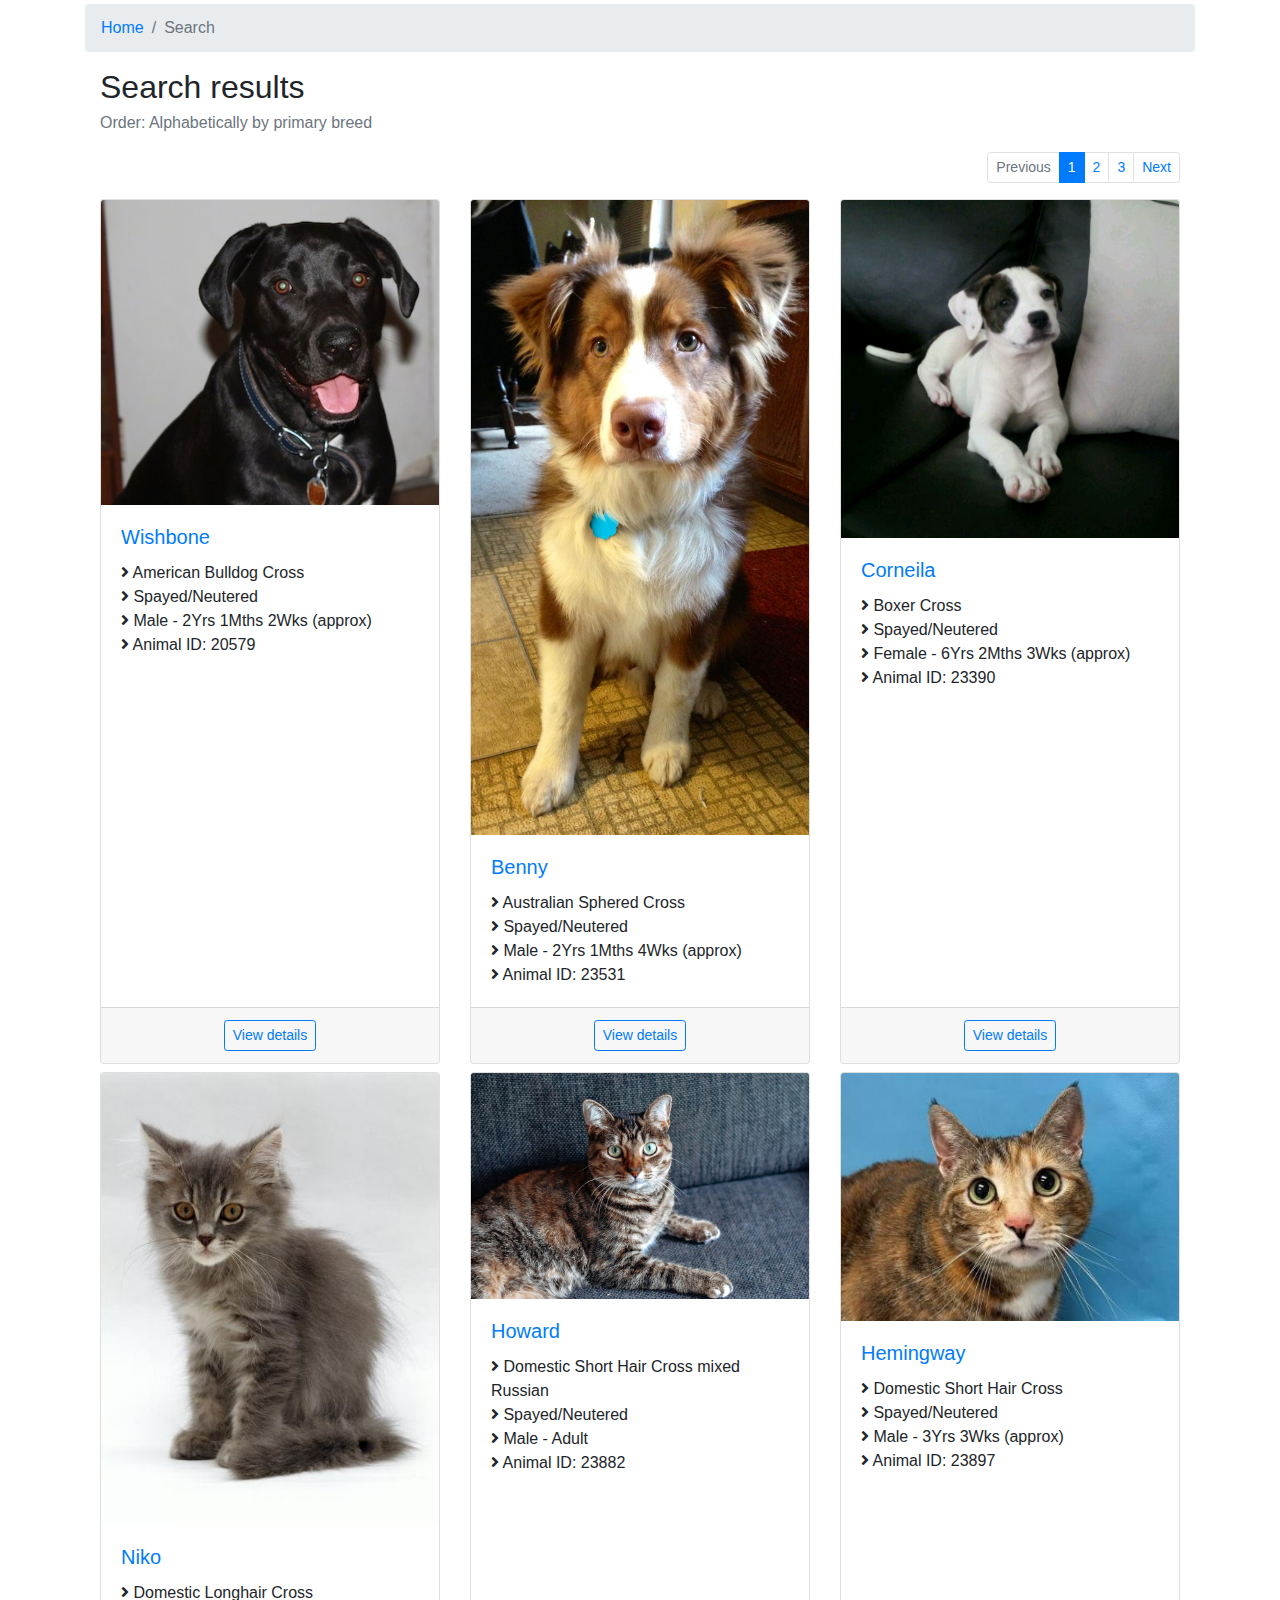
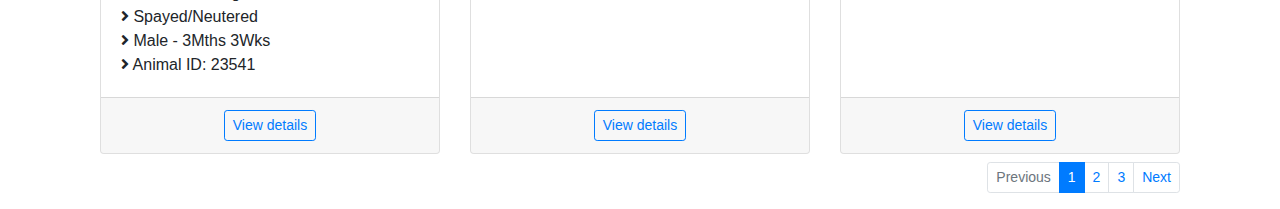
<file: index.html>
<!DOCTYPE html>
<html lang="en">
<head>
	<meta charset="utf-8">
	<title>Index</title>
	<link rel="stylesheet" href="https://stackpath.bootstrapcdn.com/bootstrap/4.3.1/css/bootstrap.min.css" integrity="sha384-ggOyR0iXCbMQv3Xipma34MD+dH/1fQ784/j6cY/iJTQUOhcWr7x9JvoRxT2MZw1T" crossorigin="anonymous">
	<link rel="stylesheet" href="css/fa/css/all.css">
</head>
<body>
	<div class="container mt-1">
		<header>
			<nav aria-label="breadcrumb">
			  <ol class="breadcrumb">
			    <li class="breadcrumb-item"><a href="#">Home</a></li>
			    <li class="breadcrumb-item active">Search</li>
			  </ol>
			</nav>
		</header>
		<main>
			<div class="container">
				<div id="title">
					<blockquote class="blockquote">
					  <h2 class="mb-0">Search results</h2>
					  <small class="text-muted">Order: Alphabetically by primary breed</small>
					</blockquote>
				</div>
				<div id="content" class="mt-1">
					<!-- Begin of top pagination -->
					<nav aria-label="top-pagination">
						<ul class="pagination pagination-sm justify-content-end">
							<li class="page-item disabled">
								<a class="page-link" href="#">Previous</a>
							</li>
							<li class="page-item active">
								<a class="page-link" href="#">1</a>
							</li>
							<li class="page-item">
								<a class="page-link" href="#">2</a>
							</li>
							<li class="page-item">
								<a class="page-link" href="#">3</a>
							</li>
							<li class="page-item">
								<a class="page-link" href="#">Next</a>
							</li>
						</ul>
					</nav>
					<!-- End of top pagination -->

					<!-- Begin of results -->
					<div id="results">
						<!-- Contents will be filled here -->
					</div>
					<!-- End of results -->

					<!-- Begin of bottom pagination -->
					<nav aria-label="bottom-pagination">
						<ul class="pagination pagination-sm justify-content-end">
							<li class="page-item disabled">
								<a class="page-link" href="#">Previous</a>
							</li>
							<li class="page-item active">
								<a class="page-link" href="#">1</a>
							</li>
							<li class="page-item">
								<a class="page-link" href="#">2</a>
							</li>
							<li class="page-item">
								<a class="page-link" href="#">3</a>
							</li>
							<li class="page-item">
								<a class="page-link" href="#">Next</a>
							</li>
						</ul>
					</nav>
					<!-- End of bottom pagination -->
				</div>
			</div>
		</main>
		<footer>
			
		</footer>
	</div>
	<script src="array_data.js"></script>
	<script src="https://code.jquery.com/jquery-3.3.1.slim.min.js" integrity="sha384-q8i/X+965DzO0rT7abK41JStQIAqVgRVzpbzo5smXKp4YfRvH+8abtTE1Pi6jizo" crossorigin="anonymous"></script>
	<script src="https://cdnjs.cloudflare.com/ajax/libs/popper.js/1.14.7/umd/popper.min.js" integrity="sha384-UO2eT0CpHqdSJQ6hJty5KVphtPhzWj9WO1clHTMGa3JDZwrnQq4sF86dIHNDz0W1" crossorigin="anonymous"></script>
	<script src="https://stackpath.bootstrapcdn.com/bootstrap/4.3.1/js/bootstrap.min.js" integrity="sha384-JjSmVgyd0p3pXB1rRibZUAYoIIy6OrQ6VrjIEaFf/nJGzIxFDsf4x0xIM+B07jRM" crossorigin="anonymous"></script>
	<script>
		let produceResult = (index) => {
			let info = array_details[index]
			let image = images[index][0]
			let template = `
			<div class="card">
				<img src="${image}" class="card-img-top" alt="${info.name}">
				<div class="card-body">
					<h5 class="card-title">
						<a href="detail.html?index=${index}">
							${info.name}
						</a>
					</h5>
					<p class="card-text">
						<i class="fa fa-angle-right"></i> ${info.breed} ${info.second_breed.length > 0 ? 'mixed ' + info.second_breed : ''}<br>
						${info.spayed_neutered === 'Yes' ? '<i class="fa fa-angle-right"></i> Spayed/Neutered<br>' : ''}
						<i class="fa fa-angle-right"></i> ${info.sex} - ${info.age}<br>
						<i class="fa fa-angle-right"></i> Animal ID: ${info.identification.id}
					</p>
				</div>
				<div class="card-footer text-center">
			      <a class="btn btn-outline-primary btn-sm" href="detail.html?index=${index}">View details</a>
			    </div>
			</div>
			`
			return template
		}

		let produceDeck = (from, to) => {
			let content = ''
			for(let i = from; i <= to; i++) content += produceResult(i)
			let template = `<div class="card-deck mb-2">${content}</div>`
			return template
		}

		let size = 3 // Max items per row
		for(let i = 0; i < array_details.length; i += size) {
			$('#results').append(
				produceDeck(i, i + ((array_details.length - i) >= size ? size - 1 : array_details.length - i))
			)
		}
	</script>
</body>
</html>
</file>
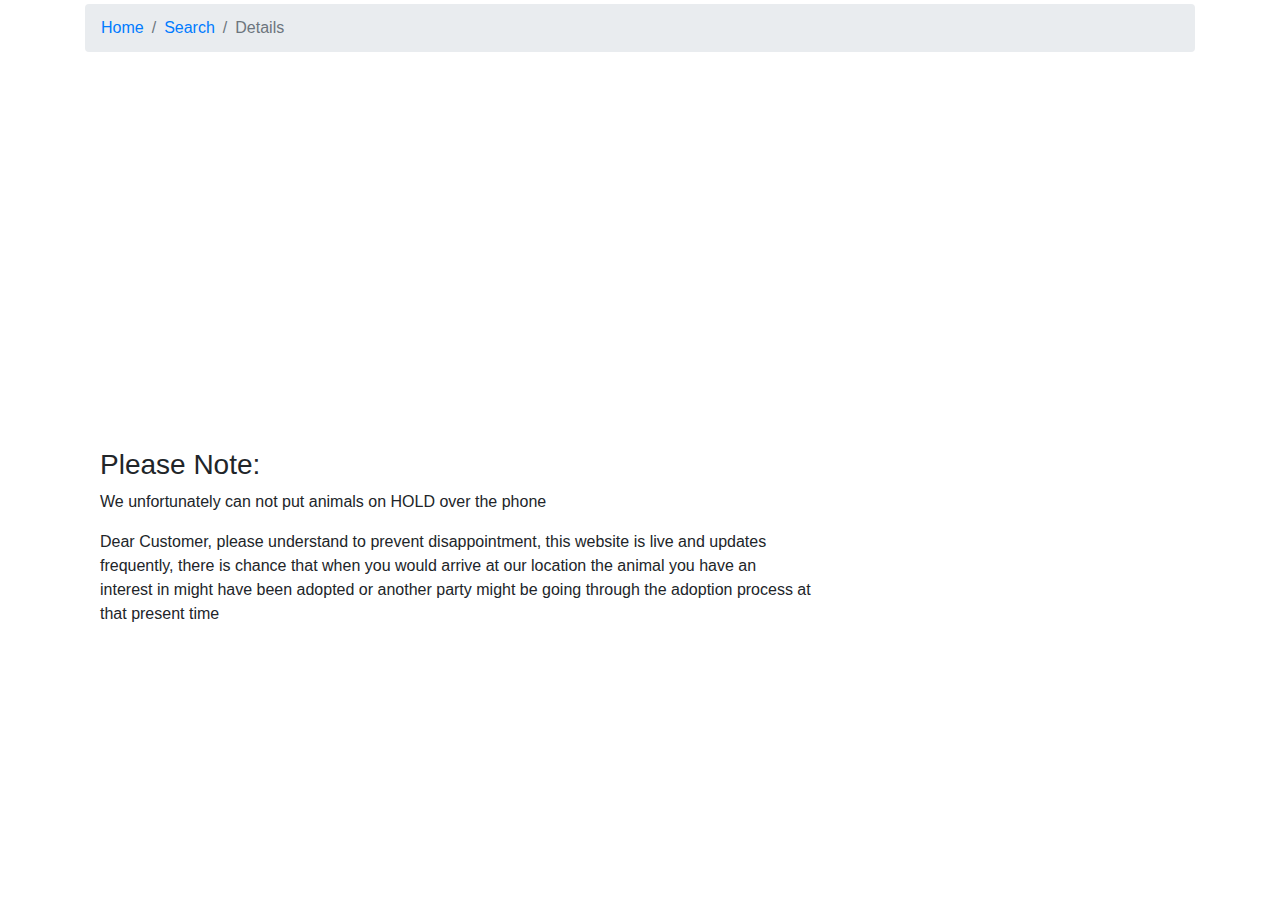
<file: detail.html>
<!DOCTYPE html>
<html>
<head>
	<meta charset="utf-8">
	<title>Detail</title>
	<link rel="stylesheet" href="https://stackpath.bootstrapcdn.com/bootstrap/4.3.1/css/bootstrap.min.css" integrity="sha384-ggOyR0iXCbMQv3Xipma34MD+dH/1fQ784/j6cY/iJTQUOhcWr7x9JvoRxT2MZw1T" crossorigin="anonymous">
	<link rel="stylesheet" href="css/fa/css/all.css">
	<style>
		#slideDeck {
			height: 300px;
		}

		#otherInfo {
			min-height: 80px;
		}

		.allowWrap {
			white-space: pre-wrap;
		}
	</style>
</head>
<body>
	<div class="container mt-1">
		<header>
			<nav aria-label="breadcrumb">
			  <ol class="breadcrumb">
			    <li class="breadcrumb-item"><a href="#">Home</a></li>
			    <li class="breadcrumb-item"><a href="index.html">Search</a></li>
			    <li class="breadcrumb-item active">Details</li>
			  </ol>
			</nav>
		</header>
		<main>
			<div class="container">
				<div id="title">
					<!-- Animal's name will be filled here -->
				</div>

				<div id="content" class="mt-1">
					<div class="row" id="basic-info">
						<div class="col-8 row" id="info">

						</div>
						<div class="col-4" id="slides">
							<div id="slideDeck" class="carousel slide" data-ride="carousel">

							</div>
						</div>
					</div>
					<div class="row" id="otherInfo">

					</div>
					<div class="row" id="location">

					</div>
					<div class="row" id="note">
						<div class="col-12">
							<h3>Please Note:</h3>
							<p>We unfortunately can not put animals on HOLD over the phone</p>
							<p class="allowWrap">Dear Customer, please understand to prevent disappointment, this website is live and updates 
frequently, there is chance that when you would arrive at our location the animal you have an 
interest in might have been adopted or another party might be going through the adoption process at 
that present time</p>
						</div>
					</div>
				</div>
			</div>
		</main>
	</div>
	<script src="array_data.js"></script>
	<script src="getAllURLParams.js"></script>
	<script src="https://code.jquery.com/jquery-3.3.1.slim.min.js" integrity="sha384-q8i/X+965DzO0rT7abK41JStQIAqVgRVzpbzo5smXKp4YfRvH+8abtTE1Pi6jizo" crossorigin="anonymous"></script>
	<script src="https://cdnjs.cloudflare.com/ajax/libs/popper.js/1.14.7/umd/popper.min.js" integrity="sha384-UO2eT0CpHqdSJQ6hJty5KVphtPhzWj9WO1clHTMGa3JDZwrnQq4sF86dIHNDz0W1" crossorigin="anonymous"></script>
	<script src="https://stackpath.bootstrapcdn.com/bootstrap/4.3.1/js/bootstrap.min.js" integrity="sha384-JjSmVgyd0p3pXB1rRibZUAYoIIy6OrQ6VrjIEaFf/nJGzIxFDsf4x0xIM+B07jRM" crossorigin="anonymous"></script>
	<script>
		let index = getAllUrlParams().index
		let info = array_details[index]
		$('#title').append(`<h2>${info.name}'s Details</h2>`)

		let buildBasicInfo = (info) => {
			let keys = Object.keys(info)
			let requirementEvenEmpty = ['size']
			for(let i = 0; i < keys.length; i++){
				let e = keys[i]
				if(e === 'status') break
				if(e.indexOf('_') > 0) {
					$('#info').append(e === 'second_breed' ? '<div class="col-4 font-weight-bold">Second breed:</div>' : '<div class="col-4 font-weight-bold">Spayed/Neutered:</div>')
					$('#info').append(`<div class="col-8">${info[e]}</div>`)
				}
				else if(info[e].length > 0) {
					$('#info').append(`<div class="col-4 font-weight-bold">${e[0].toUpperCase() + e.substring(1)}:</div>`)
					$('#info').append(`<div class="col-8">${info[e]}</div>`)
				} else if(requirementEvenEmpty.indexOf(e) > 0) {
					$('#info').append(`<div class="col-4 font-weight-bold">${e[0].toUpperCase() + e.substring(1)}:</div>`)
					$('#info').append(`<div class="col-8">${info[e]}</div>`)
				}
			}

			// Build status
			$('#info').append(`<div class="col-12 mt-3">
				<p style="white-space: pre-wrap;">${info.status}</p>
			</div>`)

			// Build identification
			$('#info').append(`<div class="col-12">
				<h4>Animal Identification:</h4>
				<p class="mb-0">Animal ID: <span class="font-weight-bold">${info.identification.id}</span></p>
				<p class="font-weight-bold">Please take note of the Animal ID before contacting us</p>
				${info.identification.microchip_num.length > 0 ? `<p>Microchip Number: ${info.identification.microchip_num}</p>` : ''}
			</div>`)

			// Build suitability guide
			if(info.suitablity_guide.length > 0) {
				$('#info').append(`<div class="col-12">
					<h4>Suitability Guide:</h4>
					<p style="white-space: pre-wrap;">${info.suitablity_guide}</p>
				</div>`)
			}
		}
		buildBasicInfo(info)

		let slides = images[index]
		let buildSlides = (slides) => {
			let indicators = `<ol class="carousel-indicators">${buildIndicator(slides.length)}</ol>`
			let inner = `<div class="carousel-inner">${buildInner(slides)}</div>`
			$('#slideDeck').append(`
				${indicators}
				${inner}
				<a class="carousel-control-prev" href="#slideDeck" role="button" data-slide="prev">
			    	<span class="carousel-control-prev-icon" aria-hidden="true"></span>
			    	<span class="sr-only">Previous</span>
			  	</a>
			  	<a class="carousel-control-next" href="#slideDeck" role="button" data-slide="next">
			    	<span class="carousel-control-next-icon" aria-hidden="true"></span>
			    	<span class="sr-only">Next</span>
			  	</a>
			`)
		}

		let buildIndicator = (num) => {
			let content = ''
			for(let i = 0; i < num; i++) {
				content += i === 0 ? 
					`<li data-target="slideDeck" data-slide-to="${i}" class="active"></li>` :
					`<li data-target="slideDeck" data-slide-to="${i}"></li>`
			}
			return content
		}

		let buildInner = (slides) => {
			let content = ''
			for(let i = 0; i < slides.length; i++) {
				content += i === 0 ? 
					`<div class="carousel-item active">
				      <img src="${slides[i]}" class="d-block w-100" style="height: 300px">
				    </div>` :
				    `<div class="carousel-item">
				      <img src="${slides[i]}" class="d-block w-100" style="height: 300px">
				    </div>`
			}
			return content
		}

		buildSlides(slides)

		let buildLittleBitInfo = (info) => {
			$('#otherInfo').append(`
				<div class="col-12">
					<h3>A Little Bit About Me:</h3>
					${info.more_info.length > 0 ? `<p style="white-space: pre-wrap;">${info.more_info}</p>` : ''}
				</div>
			`)
		}

		buildLittleBitInfo(info)

		let buildLocation = (info) => {
			$('#location').append(`<div class="col-12">
				<h3>Where you can find me?</h3>
				<p class="mb-0">${info.place.description}</p>
				<p class="mb-0"><i class="fa fa-phone"> ${info.place.phone}</i></p>
				<p><i class="fa fa-location-arrow"></i> ${info.place.address}</p>
			</div>`)
		}

		buildLocation(info)
	</script>
</body>
</html>
</file>
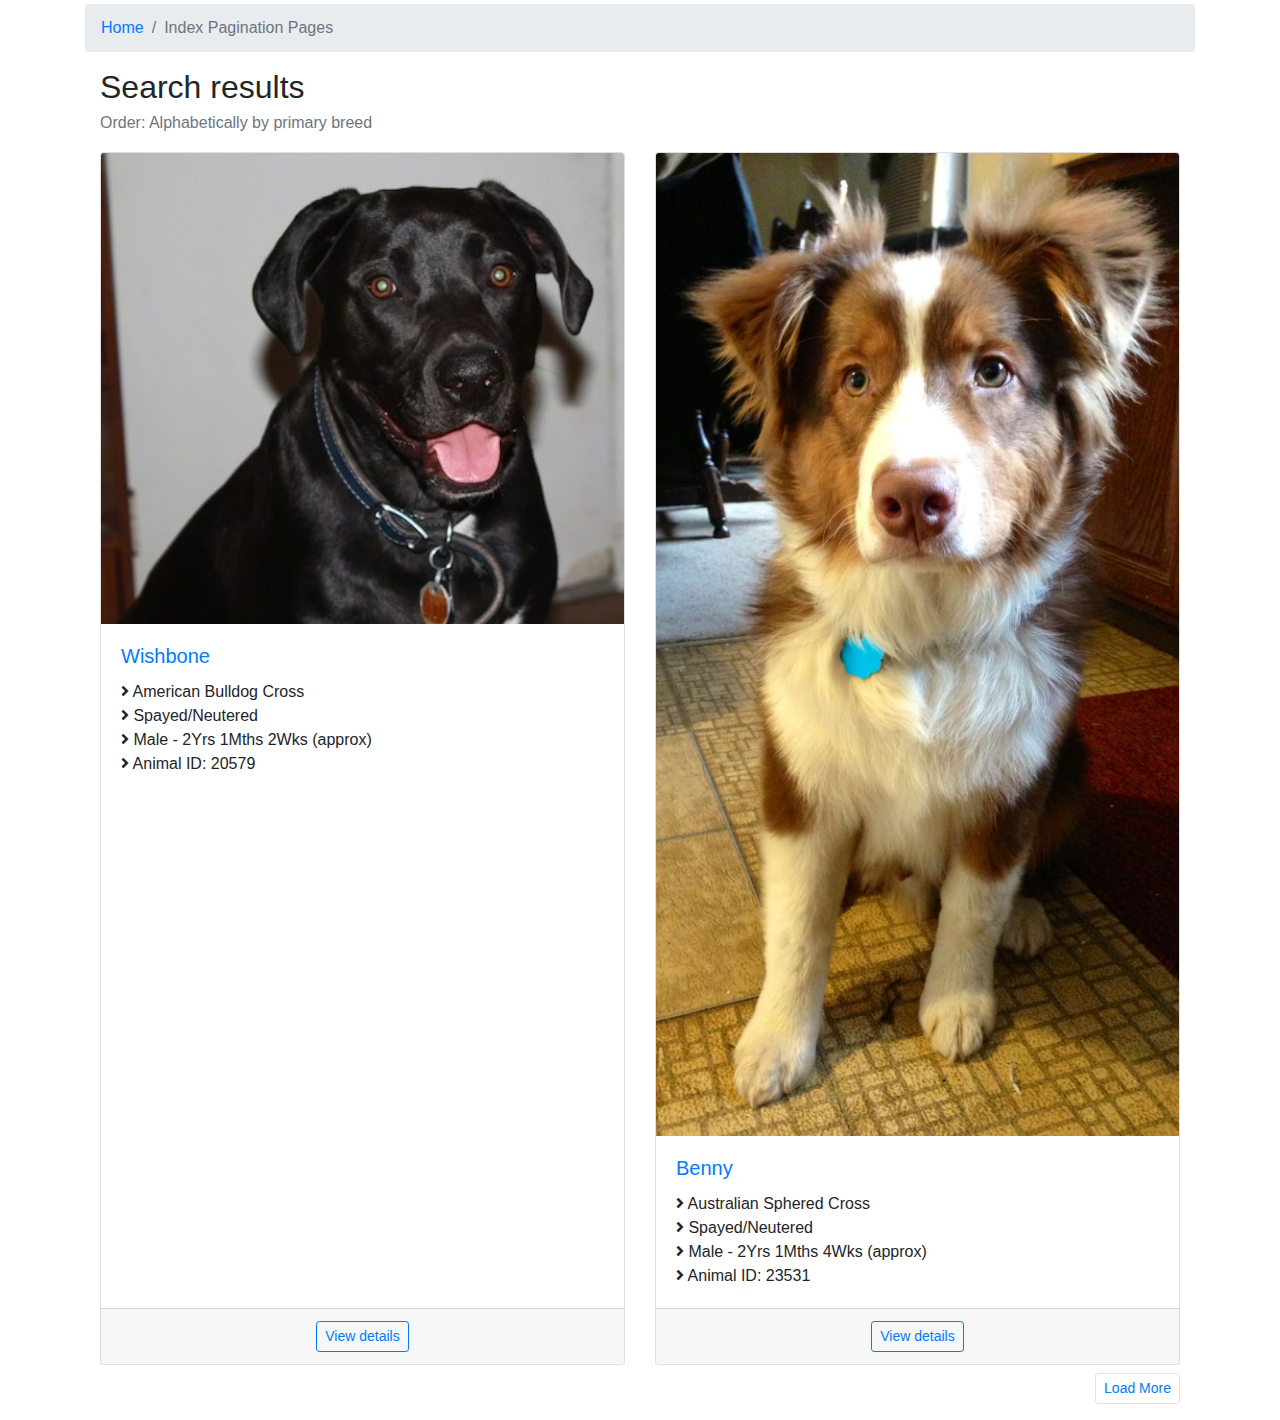
<file: index_pagination_loadmore.html>
<!DOCTYPE html>
<html lang="en">
<head>
	<meta charset="utf-8">
	<title>Index</title>
	<link rel="stylesheet" href="https://stackpath.bootstrapcdn.com/bootstrap/4.3.1/css/bootstrap.min.css" integrity="sha384-ggOyR0iXCbMQv3Xipma34MD+dH/1fQ784/j6cY/iJTQUOhcWr7x9JvoRxT2MZw1T" crossorigin="anonymous">
	<link rel="stylesheet" href="css/fa/css/all.css">
</head>
<body>
	<div class="container mt-1">
		<header>
			<nav aria-label="breadcrumb">
			  <ol class="breadcrumb">
			    <li class="breadcrumb-item"><a href="index.html">Home</a></li>
			    <li class="breadcrumb-item active">Index Pagination Pages</li>
			  </ol>
			</nav>
		</header>
		<main>
			<div class="container">
				<div id="title">
					<blockquote class="blockquote">
					  <h2 class="mb-0">Search results</h2>
					  <small class="text-muted">Order: Alphabetically by primary breed</small>
					</blockquote>
				</div>
				<div id="content" class="mt-1">
					<!-- Begin of results -->
					<div id="results">
						<!-- Contents will be filled here -->
					</div>
					<!-- End of results -->

					<!-- Begin of bottom pagination -->
					<nav aria-label="bottom-pagination">
						<ul class="pagination pagination-sm justify-content-end" id="pagination-index">
							<!-- Pagination will go here -->
						</ul>
					</nav>
					<!-- End of bottom pagination -->
				</div>
			</div>
		</main>
		<footer>
			
		</footer>
	</div>
	<script src="array_data.js"></script>
	<script src="https://code.jquery.com/jquery-3.3.1.slim.min.js" integrity="sha384-q8i/X+965DzO0rT7abK41JStQIAqVgRVzpbzo5smXKp4YfRvH+8abtTE1Pi6jizo" crossorigin="anonymous"></script>
	<script src="https://cdnjs.cloudflare.com/ajax/libs/popper.js/1.14.7/umd/popper.min.js" integrity="sha384-UO2eT0CpHqdSJQ6hJty5KVphtPhzWj9WO1clHTMGa3JDZwrnQq4sF86dIHNDz0W1" crossorigin="anonymous"></script>
	<script src="https://stackpath.bootstrapcdn.com/bootstrap/4.3.1/js/bootstrap.min.js" integrity="sha384-JjSmVgyd0p3pXB1rRibZUAYoIIy6OrQ6VrjIEaFf/nJGzIxFDsf4x0xIM+B07jRM" crossorigin="anonymous"></script>
	<script>
		let produceResult = (index) => {
			let info = array_details[index]
			let image = images[index][0]
			let template = `
			<div class="card">
				<img src="${image}" class="card-img-top" alt="${info.name}">
				<div class="card-body">
					<h5 class="card-title">
						<a href="detail.html?index=${index}">
							${info.name}
						</a>
					</h5>
					<p class="card-text">
						<i class="fa fa-angle-right"></i> ${info.breed} ${info.second_breed.length > 0 ? 'mixed ' + info.second_breed : ''}<br>
						${info.spayed_neutered === 'Yes' ? '<i class="fa fa-angle-right"></i> Spayed/Neutered<br>' : ''}
						<i class="fa fa-angle-right"></i> ${info.sex} - ${info.age}<br>
						<i class="fa fa-angle-right"></i> Animal ID: ${info.identification.id}
					</p>
				</div>
				<div class="card-footer text-center">
			      <a class="btn btn-outline-primary btn-sm" href="detail.html?index=${index}">View details</a>
			    </div>
			</div>
			`
			return template
		}

		let produceDeck = (from, to) => {
			let content = ''
			for(let i = from; i <= to; i++) content += produceResult(i)
			let template = `<div class="card-deck mb-2">${content}</div>`
			return template
		}

		let size = 2
		let currentIndex = 0

		let buildPagination = (index) => {
			

			let load_button = `<li class="page-item ${index === array_details.length / size - 1 ? 'disabled' : ''}">
							<a class="page-link" href="#!" onclick="loadMore()">Load More</a>
						</li>`
			
			currentIndex = index
			return load_button
		}

		let changePagination = (index) => {
			$('#pagination-index').empty()
			$('#pagination-index').append(buildPagination(index))
			$('#results').empty()
			$('#results').append(produceDeck(currentIndex * size, currentIndex * size + 1))
		}

	

		let loadMore = () => {
			$('#pagination-index').empty()
			$('#pagination-index').append(buildPagination(currentIndex + 1))
			//$('#results').empty()
			$('#results').append(produceDeck(currentIndex * size, currentIndex * size + 1))
		}

		$('#pagination-index').append(buildPagination(currentIndex))
		$('#results').append(produceDeck(currentIndex * size, currentIndex * size + 1)) 

	</script>
</body>
</html>
</file>
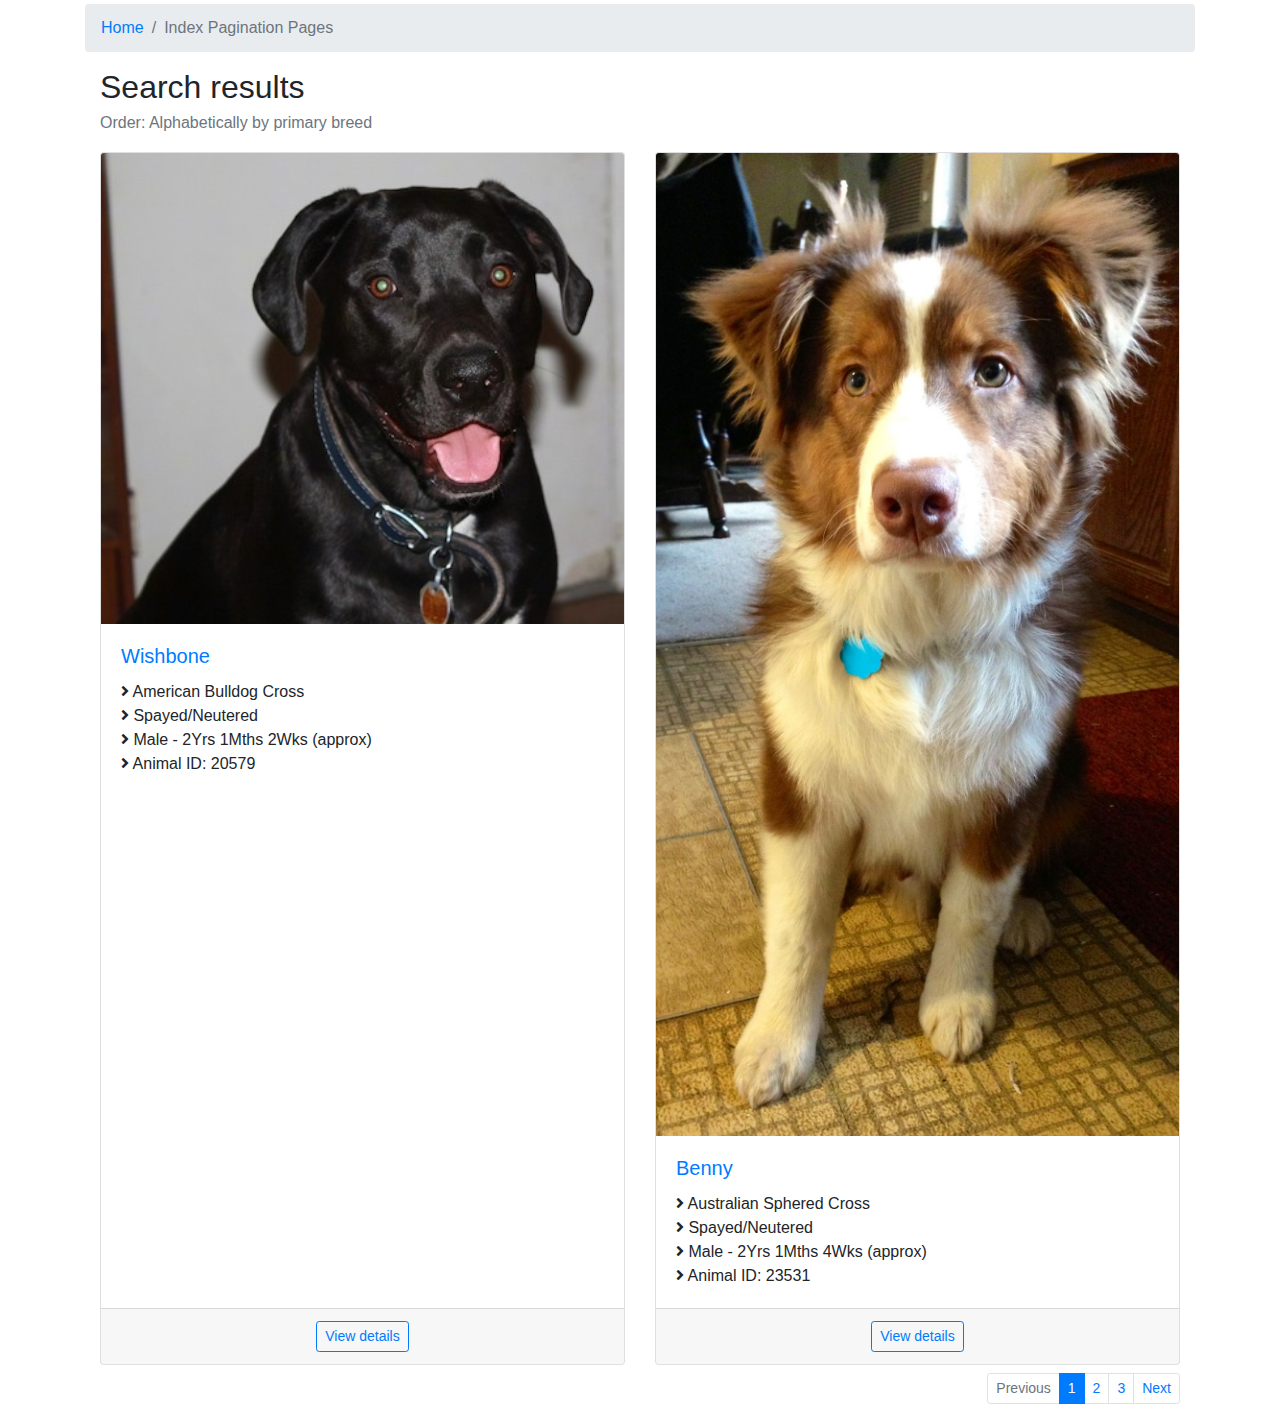
<file: index_pagination_pages.html>
<!DOCTYPE html>
<html lang="en">
<head>
	<meta charset="utf-8">
	<title>Index</title>
	<link rel="stylesheet" href="https://stackpath.bootstrapcdn.com/bootstrap/4.3.1/css/bootstrap.min.css" integrity="sha384-ggOyR0iXCbMQv3Xipma34MD+dH/1fQ784/j6cY/iJTQUOhcWr7x9JvoRxT2MZw1T" crossorigin="anonymous">
	<link rel="stylesheet" href="css/fa/css/all.css">
</head>
<body>
	<div class="container mt-1">
		<header>
			<nav aria-label="breadcrumb">
			  <ol class="breadcrumb">
			    <li class="breadcrumb-item"><a href="index.html">Home</a></li>
			    <li class="breadcrumb-item active">Index Pagination Pages</li>
			  </ol>
			</nav>
		</header>
		<main>
			<div class="container">
				<div id="title">
					<blockquote class="blockquote">
					  <h2 class="mb-0">Search results</h2>
					  <small class="text-muted">Order: Alphabetically by primary breed</small>
					</blockquote>
				</div>
				<div id="content" class="mt-1">
					<!-- Begin of results -->
					<div id="results">
						<!-- Contents will be filled here -->
					</div>
					<!-- End of results -->

					<!-- Begin of bottom pagination -->
					<nav aria-label="bottom-pagination">
						<ul class="pagination pagination-sm justify-content-end" id="pagination-index">
							<!-- Pagination will go here -->
						</ul>
					</nav>
					<!-- End of bottom pagination -->
				</div>
			</div>
		</main>
		<footer>
			
		</footer>
	</div>
	<script src="array_data.js"></script>
	<script src="https://code.jquery.com/jquery-3.3.1.slim.min.js" integrity="sha384-q8i/X+965DzO0rT7abK41JStQIAqVgRVzpbzo5smXKp4YfRvH+8abtTE1Pi6jizo" crossorigin="anonymous"></script>
	<script src="https://cdnjs.cloudflare.com/ajax/libs/popper.js/1.14.7/umd/popper.min.js" integrity="sha384-UO2eT0CpHqdSJQ6hJty5KVphtPhzWj9WO1clHTMGa3JDZwrnQq4sF86dIHNDz0W1" crossorigin="anonymous"></script>
	<script src="https://stackpath.bootstrapcdn.com/bootstrap/4.3.1/js/bootstrap.min.js" integrity="sha384-JjSmVgyd0p3pXB1rRibZUAYoIIy6OrQ6VrjIEaFf/nJGzIxFDsf4x0xIM+B07jRM" crossorigin="anonymous"></script>
	<script>
		let produceResult = (index) => {
			let info = array_details[index]
			let image = images[index][0]
			let template = `
			<div class="card">
				<img src="${image}" class="card-img-top" alt="${info.name}">
				<div class="card-body">
					<h5 class="card-title">
						<a href="detail.html?index=${index}">
							${info.name}
						</a>
					</h5>
					<p class="card-text">
						<i class="fa fa-angle-right"></i> ${info.breed} ${info.second_breed.length > 0 ? 'mixed ' + info.second_breed : ''}<br>
						${info.spayed_neutered === 'Yes' ? '<i class="fa fa-angle-right"></i> Spayed/Neutered<br>' : ''}
						<i class="fa fa-angle-right"></i> ${info.sex} - ${info.age}<br>
						<i class="fa fa-angle-right"></i> Animal ID: ${info.identification.id}
					</p>
				</div>
				<div class="card-footer text-center">
			      <a class="btn btn-outline-primary btn-sm" href="detail.html?index=${index}">View details</a>
			    </div>
			</div>
			`
			return template
		}

		let produceDeck = (from, to) => {
			let content = ''
			for(let i = from; i <= to; i++) content += produceResult(i)
			let template = `<div class="card-deck mb-2">${content}</div>`
			return template
		}

		let size = 2
		let currentIndex = 0

		let buildPagination = (index) => {
			let previous = `<li class="page-item ${ index === 0 ? 'disabled' : ''}">
								<a class="page-link" href="#!" onclick="clickPrevious()">Previous</a>
							</li>`

			let next = `<li class="page-item ${index === array_details.length / size - 1 ? 'disabled' : ''}">
							<a class="page-link" href="#!" onclick="clickNext()">Next</a>
						</li>`

			let content = ''
			for(let i = 0; i < array_details.length / size; i++) {
				content += `<li class="page-item ${i == index ? 'active' : ''}">
								<a class="page-link" href="#!" onclick="changePagination(${i})">${i + 1}</a>
							</li>`
			}

			currentIndex = index
			return previous + content + next
		}

		let changePagination = (index) => {
			$('#pagination-index').empty()
			$('#pagination-index').append(buildPagination(index))
			$('#results').empty()
			$('#results').append(produceDeck(currentIndex * size, currentIndex * size + 1))
		}

		let clickPrevious = () => {
			$('#pagination-index').empty()
			$('#pagination-index').append(buildPagination(currentIndex - 1))
			$('#results').empty()
			$('#results').append(produceDeck(currentIndex * size, currentIndex * size + 1))
		}

		let clickNext = () => {
			$('#pagination-index').empty()
			$('#pagination-index').append(buildPagination(currentIndex + 1))
			$('#results').empty()
			$('#results').append(produceDeck(currentIndex * size, currentIndex * size + 1))
		}

		$('#pagination-index').append(buildPagination(currentIndex))
		$('#results').append(produceDeck(currentIndex * size, currentIndex * size + 1))

	</script>
</body>
</html>
</file>
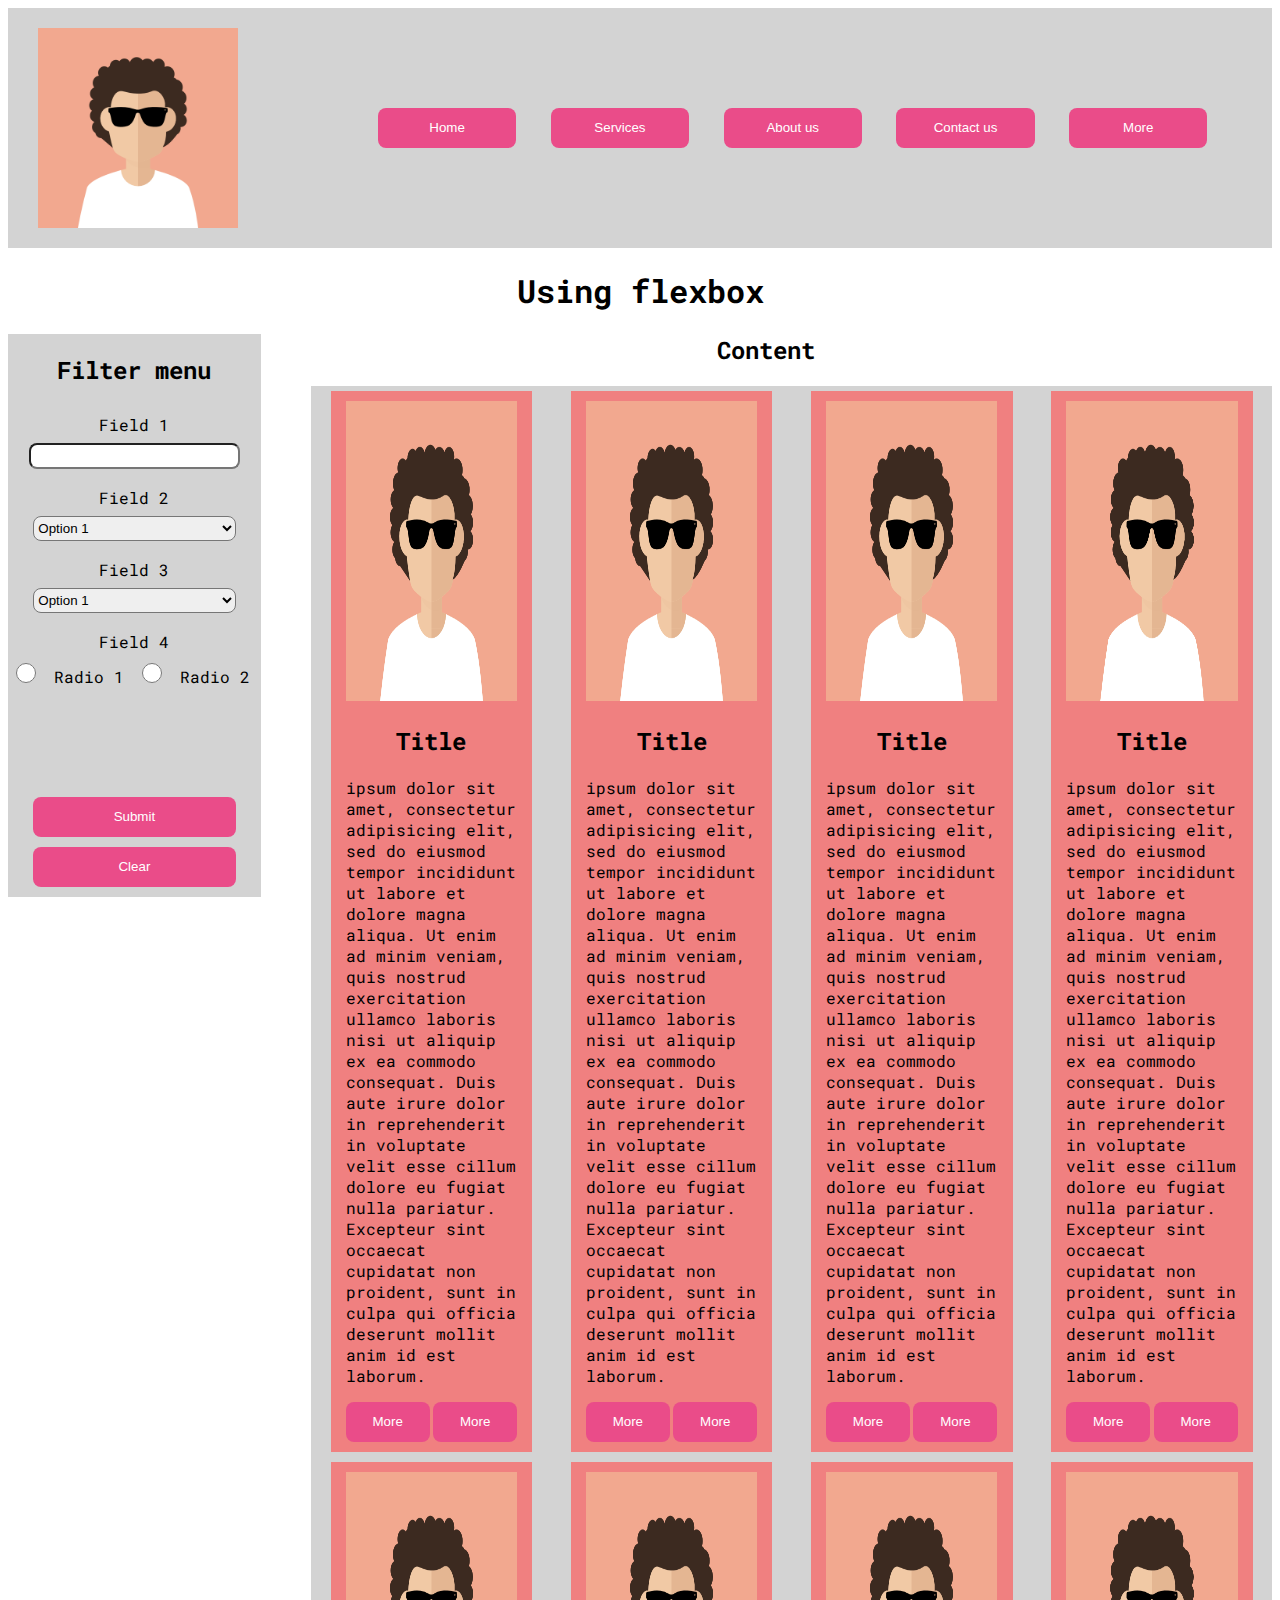
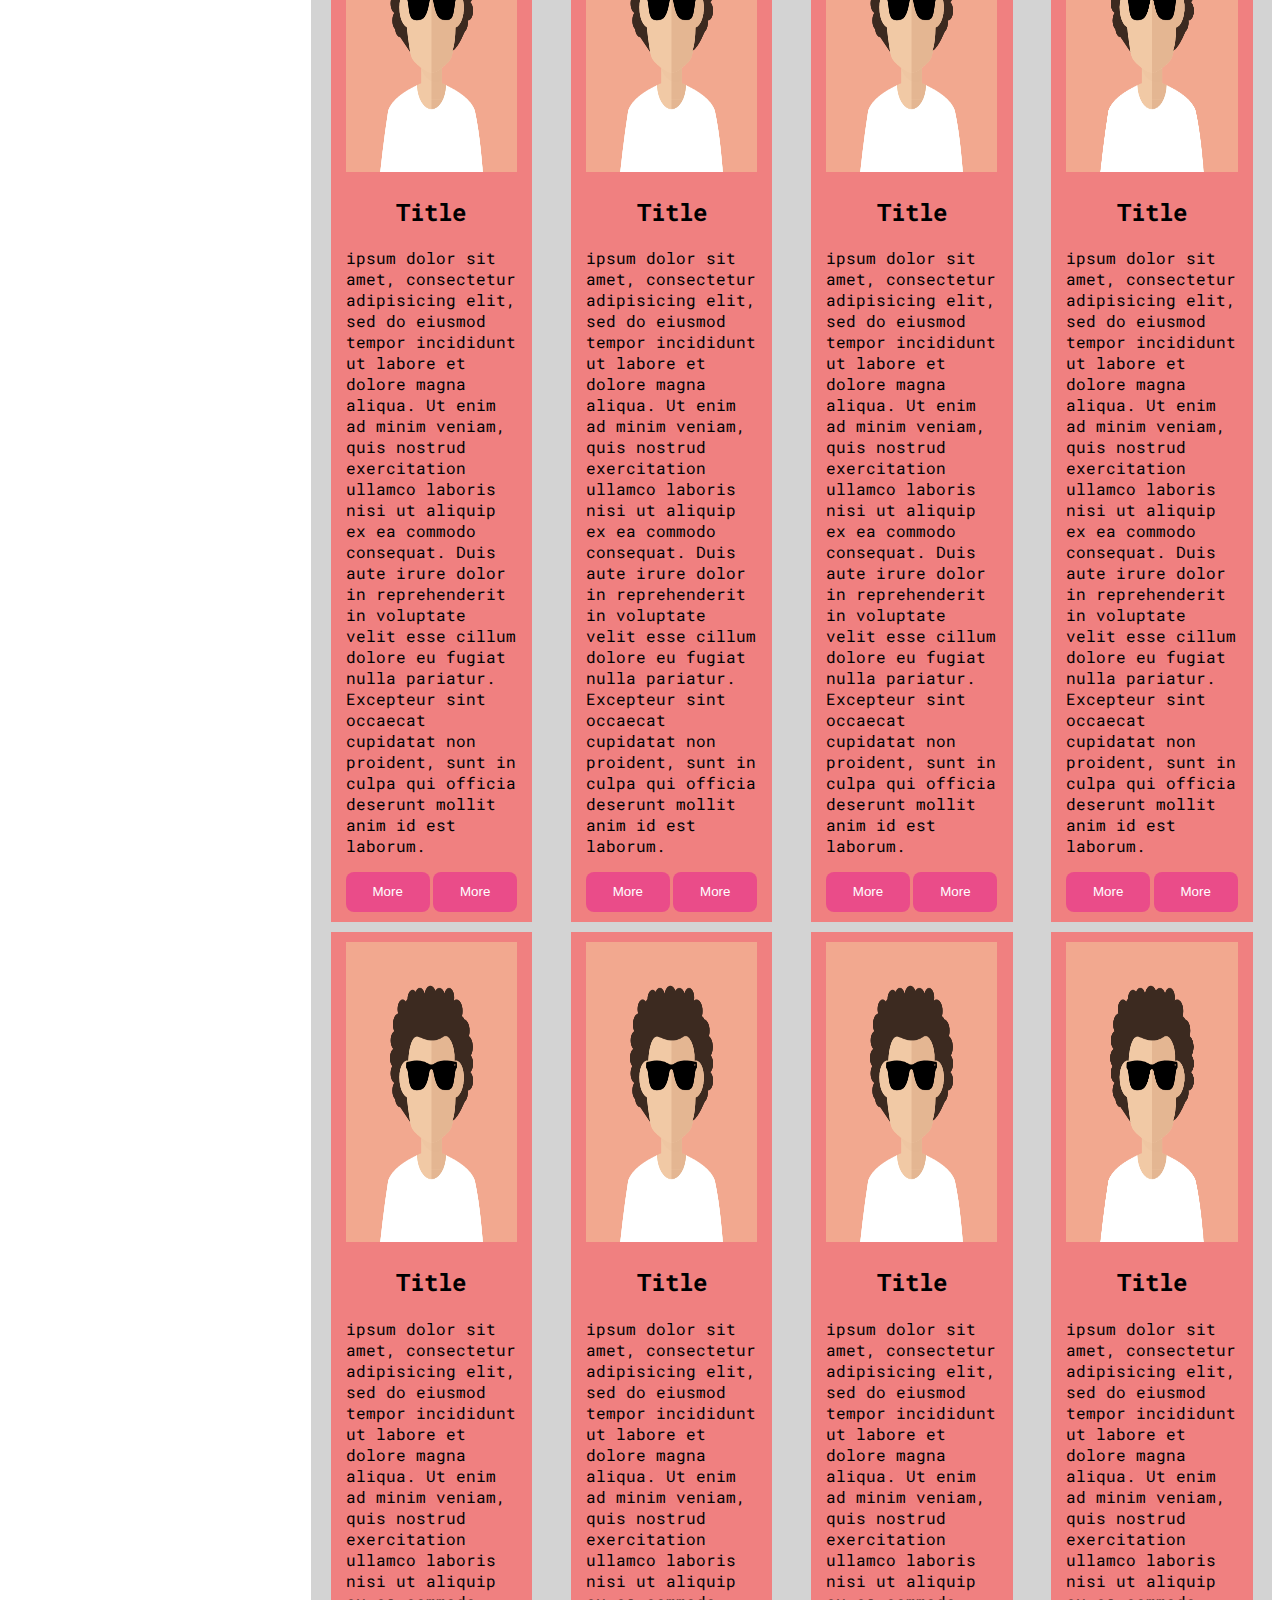
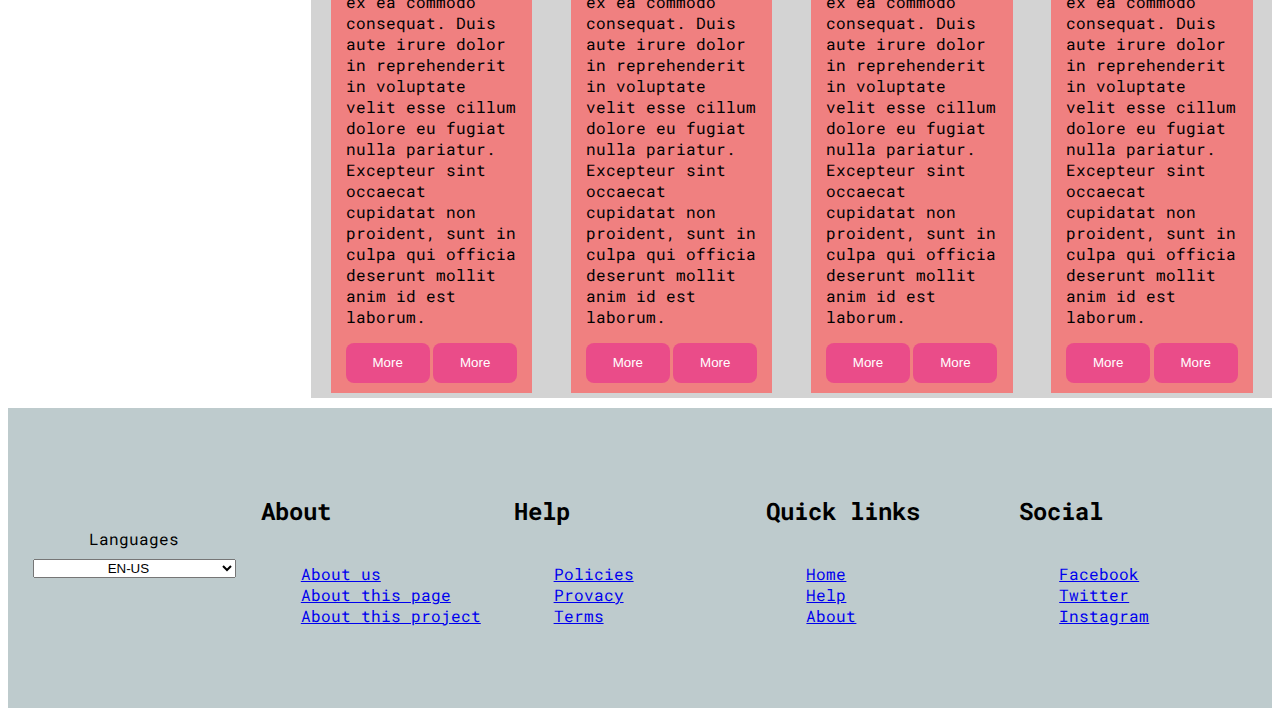
<file: images/Archive/Assigment2.html>
<!DOCTYPE html>
<html>
<head>
	<meta charset="utf-8">
	<title>Assignment 2</title>
	<style type="text/css"></style>
	<link rel="stylesheet" href="style.css">
	<link rel="preconnect" href="https://fonts.googleapis.com">
	<link rel="preconnect" href="https://fonts.gstatic.com" crossorigin>
	<link href="https://fonts.googleapis.com/css2?family=Roboto+Mono:ital,wght@1,100&display=swap" rel="stylesheet">
	<style>
		header {
			margin-bottom: 10px;
			height: 240px;
			background: lightgray;
			display: block; 
			background-image: url("square.png");
			background-repeat: no-repeat;
			background-size: 200px;
			background-position: left 30px top 20px;
			display: flex;
			align-items: center;
		}

		body {
			font-family: 'Roboto Mono', monospace;
		}

		nav ul {
			list-style-type: none;
			display: flex;
			flex-direction: row;
			justify-content: space-around;
		}

		nav ul li {
			width: 100%;
		}

		nav {
			margin-left: 300px;
			padding-right: 30px;
			padding-left: 30px;
			width: 100%;
		}

		.button {
		  background-color: #EA4C89;
		  border-radius: 8px;
		  border-style: none;
		  color: #FFFFFF;
		  cursor: pointer;
		  display: inline-block;
		  height: 40px;
		  line-height: 20px;
		  list-style: none;
		  width: 80%;
		}

		.button:hover, .button:focus {
		  background-color: #F082AC;
		}

		.heading-title {
			text-align: center;
		}

		#filter-menu {
			display: flex;
			flex-direction: column;
			width: 20%;
			float: left;
			text-align: center;
			background-color: lightgray;
			position: -webkit-sticky;
  			position: sticky;
  			top: 0;
		}

		form button {
			width: 80%;
			margin-bottom: 10px;
		}

		.radios_wrapper {
			display: flex; 
			flex: row; 
			width: 100%; 
			justify-content: space-around;
		}

		.line_radio_label input {
			width: 20px;
		}

		.form-footer {
			padding-top: 100px;
		}

		#content_container {
			margin-left: 20%;
			width: 80%;
		}

		#content {
			width: 95%;
			margin-left: 5%;
			background-color: lightgray;
			display: flex;
			flex-direction: row;
			justify-content: space-around;
			flex-wrap: wrap;
		}

		.card {
		  flex: 1 0 21%;
		  margin: 5px;
		  max-width: 21%;
		  background-color: lightcoral;
		}

		.card-content {
			padding-top: 10px;
			width: 85%;
			margin-left: 7.5%;
		}

		.card-content img {
			height: 300px;
			width: 100%;
		}

		.card-footer {
			width: 85%;
			margin-left: 7.5%;
			display: flex;
			justify-content: space-between;
			flex-direction: row;
			margin-bottom: 10px;
		}

		.card-footer-button {
			width: 49%;
		}

		footer {
			background-color: rgb(190, 203, 205);
			margin-top: 10px;
			flex-direction: row;
			flex-wrap: wrap;
			height: 300px;
			display: flex;
			justify-content: space-between;
		}

		.text-center {
			text-align: center;
		}

		.flex {
			display: flex;
		}

		.row {
			flex-direction: row;
		}

		.column {
			flex-direction: column;
		}

		.justify-content-center {
			justify-content: center;
		}

		.h-100 {
			height: 100%;
		}

		.m-center-horizontal {
			margin: auto;
			margin-top: 10px;
			margin-bottom: 10px;
		}

		.ul-no-style {
			list-style-type: none;
		}
	</style>
</head>
<body>
	<div id="wrapper">
		<header id="header">
			<nav>
	            <ul>
	                <li>
	                	<a href="#">
					    	<button class="button">Home</button>
					  	</a>
					</li>
	                <li>
	                	<a href="#">
					    	<button class="button">Services</button>
					  	</a>
					</li>
					<li>
	                	<a href="#">
					    	<button class="button">About us</button>
					  	</a>
					</li>
					<li>
	                	<a href="#">
					    	<button class="button">Contact us</button>
					  	</a>
					</li>
					<li>
	                	<a href="#">
					    	<button class="button">More</button>
					  	</a>
					</li>
	            </ul>
        	</nav>
		</header>
		<main id="main">
			<h1 class="heading-title">Using flexbox</h1>
			<div id="filter-menu">
				<h2>Filter menu</h2>
				<form>
					<div class="label-input-wrapper">
						<label for="field_1">Field 1</label>
						<input type="text" name="field_1" id="field_1">
					</div>
					<div class="label-input-wrapper">
						<label for="field_2">Field 2</label>
						<select id="field_2">
							<option>Option 1</option>
							<option>Option 2</option>
						</select>
					</div>
					<div class="label-input-wrapper">
						<label for="field_3">Field 3</label>
						<select id="field_3">
							<option>Option 1</option>
							<option>Option 2</option>
						</select>
					</div>
					<div class="label-input-wrapper">
						<label for="field_4">Field 4</label>
						<div class="radios_wrapper">
							<div class="line_radio_label">
								<input type="radio" name="field_4" id="radio_1">
								<label for="radio_1">Radio 1</label>
							</div>
							<div class="line_radio_label">
								<input type="radio" name="field_4" id="radio_2">
								<label for="radio_1">Radio 2</label>
							</div>
						</div>
					</div>
					<div class="form-footer">
						<button type="submit" class="button">Submit</button>
						<button type="reset" class="button">Clear</button>
					</div>
				</form>
			</div>
			<div id="content_container">
				<h2 class="heading-title">Content</h2>
				<div id="content">
					<div class="card">
						<div class="card-content">
							<img src="square.png">
							<h2 class="heading-title">Title</h2>
							<p>ipsum dolor sit amet, consectetur adipisicing elit, sed do eiusmod
							tempor incididunt ut labore et dolore magna aliqua. Ut enim ad minim veniam,
							quis nostrud exercitation ullamco laboris nisi ut aliquip ex ea commodo
							consequat. Duis aute irure dolor in reprehenderit in voluptate velit esse
							cillum dolore eu fugiat nulla pariatur. Excepteur sint occaecat cupidatat non
							proident, sunt in culpa qui officia deserunt mollit anim id est laborum.</p>
						</div>
						<div class="card-footer">
							<button class="button card-footer-button">More</button>
							<button class="button card-footer-button">More</button>
						</div>
					</div>
					<div class="card">
						<div class="card-content">
							<img src="square.png">
							<h2 class="heading-title">Title</h2>
							<p>ipsum dolor sit amet, consectetur adipisicing elit, sed do eiusmod
							tempor incididunt ut labore et dolore magna aliqua. Ut enim ad minim veniam,
							quis nostrud exercitation ullamco laboris nisi ut aliquip ex ea commodo
							consequat. Duis aute irure dolor in reprehenderit in voluptate velit esse
							cillum dolore eu fugiat nulla pariatur. Excepteur sint occaecat cupidatat non
							proident, sunt in culpa qui officia deserunt mollit anim id est laborum.</p>
						</div>
						<div class="card-footer">
							<button class="button card-footer-button">More</button>
							<button class="button card-footer-button">More</button>
						</div>
					</div>
					<div class="card">
						<div class="card-content">
							<img src="square.png">
							<h2 class="heading-title">Title</h2>
							<p>ipsum dolor sit amet, consectetur adipisicing elit, sed do eiusmod
							tempor incididunt ut labore et dolore magna aliqua. Ut enim ad minim veniam,
							quis nostrud exercitation ullamco laboris nisi ut aliquip ex ea commodo
							consequat. Duis aute irure dolor in reprehenderit in voluptate velit esse
							cillum dolore eu fugiat nulla pariatur. Excepteur sint occaecat cupidatat non
							proident, sunt in culpa qui officia deserunt mollit anim id est laborum.</p>
						</div>
						<div class="card-footer">
							<button class="button card-footer-button">More</button>
							<button class="button card-footer-button">More</button>
						</div>
					</div>
					<div class="card">
						<div class="card-content">
							<img src="square.png">
							<h2 class="heading-title">Title</h2>
							<p>ipsum dolor sit amet, consectetur adipisicing elit, sed do eiusmod
							tempor incididunt ut labore et dolore magna aliqua. Ut enim ad minim veniam,
							quis nostrud exercitation ullamco laboris nisi ut aliquip ex ea commodo
							consequat. Duis aute irure dolor in reprehenderit in voluptate velit esse
							cillum dolore eu fugiat nulla pariatur. Excepteur sint occaecat cupidatat non
							proident, sunt in culpa qui officia deserunt mollit anim id est laborum.</p>
						</div>
						<div class="card-footer">
							<button class="button card-footer-button">More</button>
							<button class="button card-footer-button">More</button>
						</div>
					</div>
					<div class="card">
						<div class="card-content">
							<img src="square.png">
							<h2 class="heading-title">Title</h2>
							<p>ipsum dolor sit amet, consectetur adipisicing elit, sed do eiusmod
							tempor incididunt ut labore et dolore magna aliqua. Ut enim ad minim veniam,
							quis nostrud exercitation ullamco laboris nisi ut aliquip ex ea commodo
							consequat. Duis aute irure dolor in reprehenderit in voluptate velit esse
							cillum dolore eu fugiat nulla pariatur. Excepteur sint occaecat cupidatat non
							proident, sunt in culpa qui officia deserunt mollit anim id est laborum.</p>
						</div>
						<div class="card-footer">
							<button class="button card-footer-button">More</button>
							<button class="button card-footer-button">More</button>
						</div>
					</div>
					<div class="card">
						<div class="card-content">
							<img src="square.png">
							<h2 class="heading-title">Title</h2>
							<p>ipsum dolor sit amet, consectetur adipisicing elit, sed do eiusmod
							tempor incididunt ut labore et dolore magna aliqua. Ut enim ad minim veniam,
							quis nostrud exercitation ullamco laboris nisi ut aliquip ex ea commodo
							consequat. Duis aute irure dolor in reprehenderit in voluptate velit esse
							cillum dolore eu fugiat nulla pariatur. Excepteur sint occaecat cupidatat non
							proident, sunt in culpa qui officia deserunt mollit anim id est laborum.</p>
						</div>
						<div class="card-footer">
							<button class="button card-footer-button">More</button>
							<button class="button card-footer-button">More</button>
						</div>
					</div>
					<div class="card">
						<div class="card-content">
							<img src="square.png">
							<h2 class="heading-title">Title</h2>
							<p>ipsum dolor sit amet, consectetur adipisicing elit, sed do eiusmod
							tempor incididunt ut labore et dolore magna aliqua. Ut enim ad minim veniam,
							quis nostrud exercitation ullamco laboris nisi ut aliquip ex ea commodo
							consequat. Duis aute irure dolor in reprehenderit in voluptate velit esse
							cillum dolore eu fugiat nulla pariatur. Excepteur sint occaecat cupidatat non
							proident, sunt in culpa qui officia deserunt mollit anim id est laborum.</p>
						</div>
						<div class="card-footer">
							<button class="button card-footer-button">More</button>
							<button class="button card-footer-button">More</button>
						</div>
					</div>
					<div class="card">
						<div class="card-content">
							<img src="square.png">
							<h2 class="heading-title">Title</h2>
							<p>ipsum dolor sit amet, consectetur adipisicing elit, sed do eiusmod
							tempor incididunt ut labore et dolore magna aliqua. Ut enim ad minim veniam,
							quis nostrud exercitation ullamco laboris nisi ut aliquip ex ea commodo
							consequat. Duis aute irure dolor in reprehenderit in voluptate velit esse
							cillum dolore eu fugiat nulla pariatur. Excepteur sint occaecat cupidatat non
							proident, sunt in culpa qui officia deserunt mollit anim id est laborum.</p>
						</div>
						<div class="card-footer">
							<button class="button card-footer-button">More</button>
							<button class="button card-footer-button">More</button>
						</div>
					</div>
					<div class="card">
						<div class="card-content">
							<img src="square.png">
							<h2 class="heading-title">Title</h2>
							<p>ipsum dolor sit amet, consectetur adipisicing elit, sed do eiusmod
							tempor incididunt ut labore et dolore magna aliqua. Ut enim ad minim veniam,
							quis nostrud exercitation ullamco laboris nisi ut aliquip ex ea commodo
							consequat. Duis aute irure dolor in reprehenderit in voluptate velit esse
							cillum dolore eu fugiat nulla pariatur. Excepteur sint occaecat cupidatat non
							proident, sunt in culpa qui officia deserunt mollit anim id est laborum.</p>
						</div>
						<div class="card-footer">
							<button class="button card-footer-button">More</button>
							<button class="button card-footer-button">More</button>
						</div>
					</div>
					<div class="card">
						<div class="card-content">
							<img src="square.png">
							<h2 class="heading-title">Title</h2>
							<p>ipsum dolor sit amet, consectetur adipisicing elit, sed do eiusmod
							tempor incididunt ut labore et dolore magna aliqua. Ut enim ad minim veniam,
							quis nostrud exercitation ullamco laboris nisi ut aliquip ex ea commodo
							consequat. Duis aute irure dolor in reprehenderit in voluptate velit esse
							cillum dolore eu fugiat nulla pariatur. Excepteur sint occaecat cupidatat non
							proident, sunt in culpa qui officia deserunt mollit anim id est laborum.</p>
						</div>
						<div class="card-footer">
							<button class="button card-footer-button">More</button>
							<button class="button card-footer-button">More</button>
						</div>
					</div>
					<div class="card">
						<div class="card-content">
							<img src="square.png">
							<h2 class="heading-title">Title</h2>
							<p>ipsum dolor sit amet, consectetur adipisicing elit, sed do eiusmod
							tempor incididunt ut labore et dolore magna aliqua. Ut enim ad minim veniam,
							quis nostrud exercitation ullamco laboris nisi ut aliquip ex ea commodo
							consequat. Duis aute irure dolor in reprehenderit in voluptate velit esse
							cillum dolore eu fugiat nulla pariatur. Excepteur sint occaecat cupidatat non
							proident, sunt in culpa qui officia deserunt mollit anim id est laborum.</p>
						</div>
						<div class="card-footer">
							<button class="button card-footer-button">More</button>
							<button class="button card-footer-button">More</button>
						</div>
					</div>
					<div class="card">
						<div class="card-content">
							<img src="square.png">
							<h2 class="heading-title">Title</h2>
							<p>ipsum dolor sit amet, consectetur adipisicing elit, sed do eiusmod
							tempor incididunt ut labore et dolore magna aliqua. Ut enim ad minim veniam,
							quis nostrud exercitation ullamco laboris nisi ut aliquip ex ea commodo
							consequat. Duis aute irure dolor in reprehenderit in voluptate velit esse
							cillum dolore eu fugiat nulla pariatur. Excepteur sint occaecat cupidatat non
							proident, sunt in culpa qui officia deserunt mollit anim id est laborum.</p>
						</div>
						<div class="card-footer">
							<button class="button card-footer-button">More</button>
							<button class="button card-footer-button">More</button>
						</div>
					</div>
				</div>
			</div>
		</main>
		<footer>
			<div class="w-20 text-center flex justify-content-center column h-100">
				<label for="locale">Languages</label>
				<select id="locale" class="w-80 text-center m-center-horizontal">
					<option>EN-US</option>
					<option>EN-UK</option>
					<option>VN</option>
				</select>
			</div>
			<div class="w-20 flex justify-content-center column h-100">
				<h2>About</h2>
				<ul class="ul-no-style">
					<li><a href="#">About us</a></li>
					<li><a href="#">About this page</a></li>
					<li><a href="#">About this project</a></li>
				</ul>
			</div>
			<div class="w-20 flex justify-content-center column h-100">
				<h2>Help</h2>
				<ul class="ul-no-style">
					<li><a href="#">Policies</a></li>
					<li><a href="#">Provacy</a></li>
					<li><a href="#">Terms</a></li>
				</ul>
			</div>
			<div class="w-20 flex justify-content-center column h-100">
				<h2>Quick links</h2>
				<ul class="ul-no-style">
					<li><a href="#">Home</a></li>
					<li><a href="#">Help</a></li>
					<li><a href="#">About</a></li>
				</ul>
			</div>
			<div class="w-20 flex justify-content-center column h-100">
				<h2>Social</h2>
				<ul class="ul-no-style">
					<li><a href="#">Facebook</a></li>
					<li><a href="#">Twitter</a></li>
					<li><a href="#">Instagram</a></li>
				</ul>
			</div>
		</footer>
	</div>
</body>
</html>
</file>
<file: images/Archive/style.css>
.w-20 {
  width: 20%;
}

.w-25 {
  width: 25%;
}

.w-50 {
  width: 50%;
}

.w-80 {
  width: 80%;
}

.w-100 {
  width: 100%;
}

.h-20 {
  height: 20%;
}

.h-25 {
  height: 25%;
}

.h-50 {
  height: 50%;
}

.h-80 {
  height: 80%;
}

.h-100 {
  height: 100%;
}

.label-input-wrapper {
  margin-bottom: 10px;
  display: flex;
  flex-direction: column;
  align-items: center;
}
.label-input-wrapper input {
  width: 80%;
  margin-right: 0;
  border-radius: 8px;
  height: 20px;
}
.label-input-wrapper label {
  color: black;
  padding: 8px;
}
.label-input-wrapper select {
  width: 80%;
  margin-right: 0;
  border-radius: 8px;
  height: 25px;
}

/*# sourceMappingURL=style.css.map */
</file>
